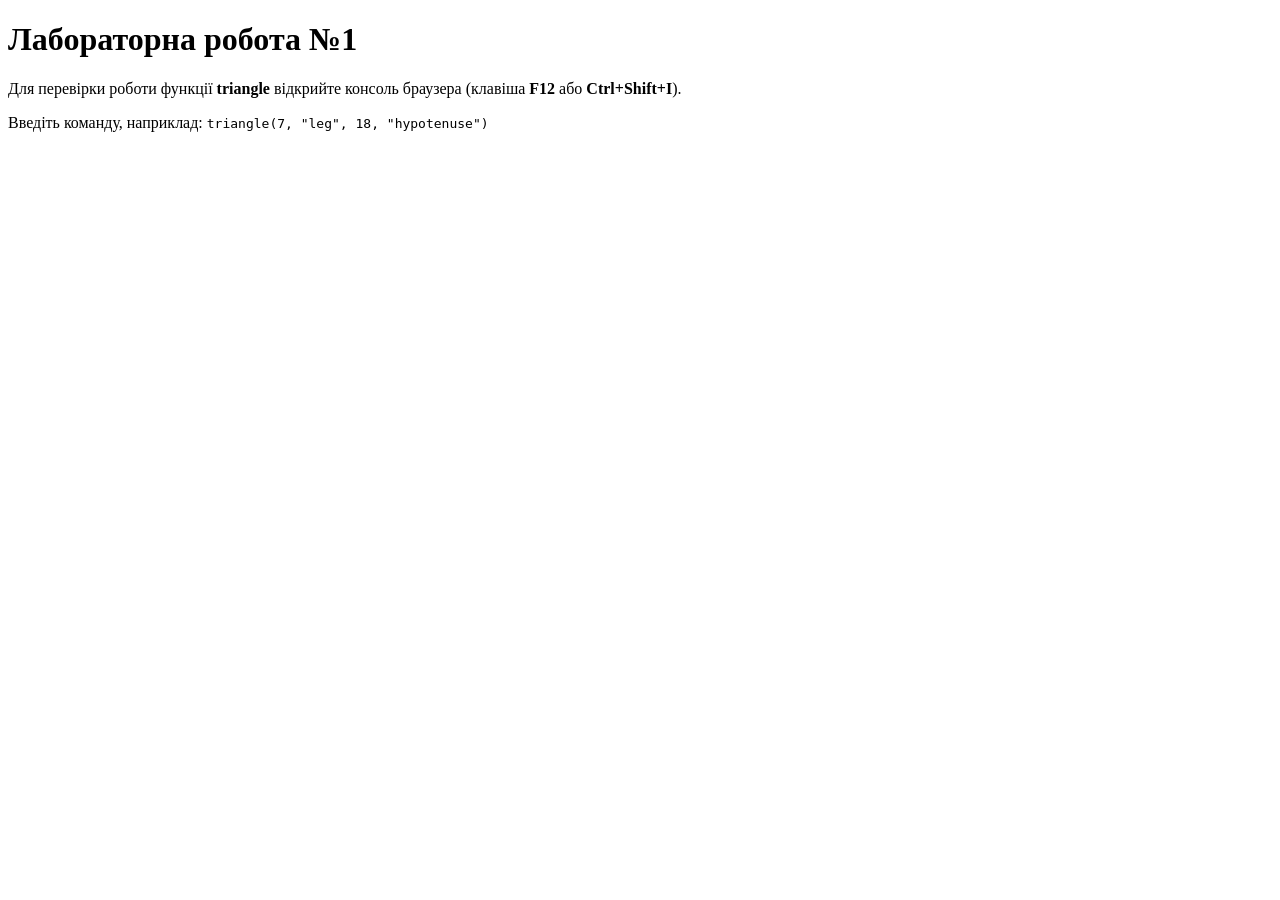
<file: index.html>
<!DOCTYPE html>
<html lang="uk">
<head>
    <meta charset="UTF-8">
    <title>Лабораторна робота №1 - JavaScript</title>
</head>
<body>
    <h1>Лабораторна робота №1</h1>
    <p>Для перевірки роботи функції <strong>triangle</strong> відкрийте консоль браузера (клавіша <strong>F12</strong> або <strong>Ctrl+Shift+I</strong>).</p>
    <p>Введіть команду, наприклад: <code>triangle(7, "leg", 18, "hypotenuse")</code></p>

    <script src="solution.js"></script>
</body>
</html>
</file>
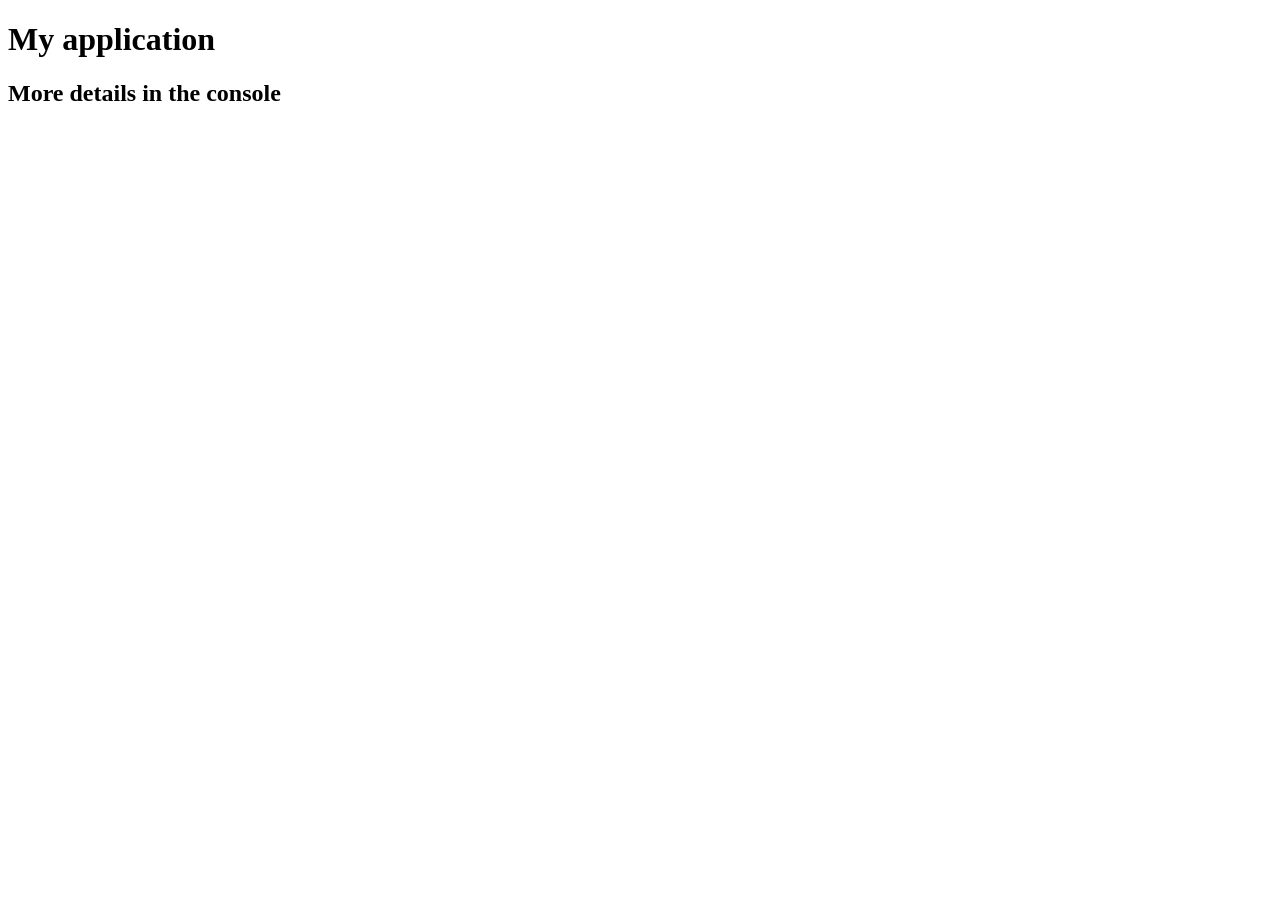
<file: Lab/index.html>
<!DOCTYPE html>
<html>
<head>
	<meta charset="utf-8">
	<title>My application</title>
</head>
<body>
	<h1>My application</h1>
	<h2>More details in the console</h2>

	<script src="SpeakHello.js"></script>
	<script src="SpeakGoodBye.js"></script>
	<script src="script.js"></script>
</body>
</html>
</file>
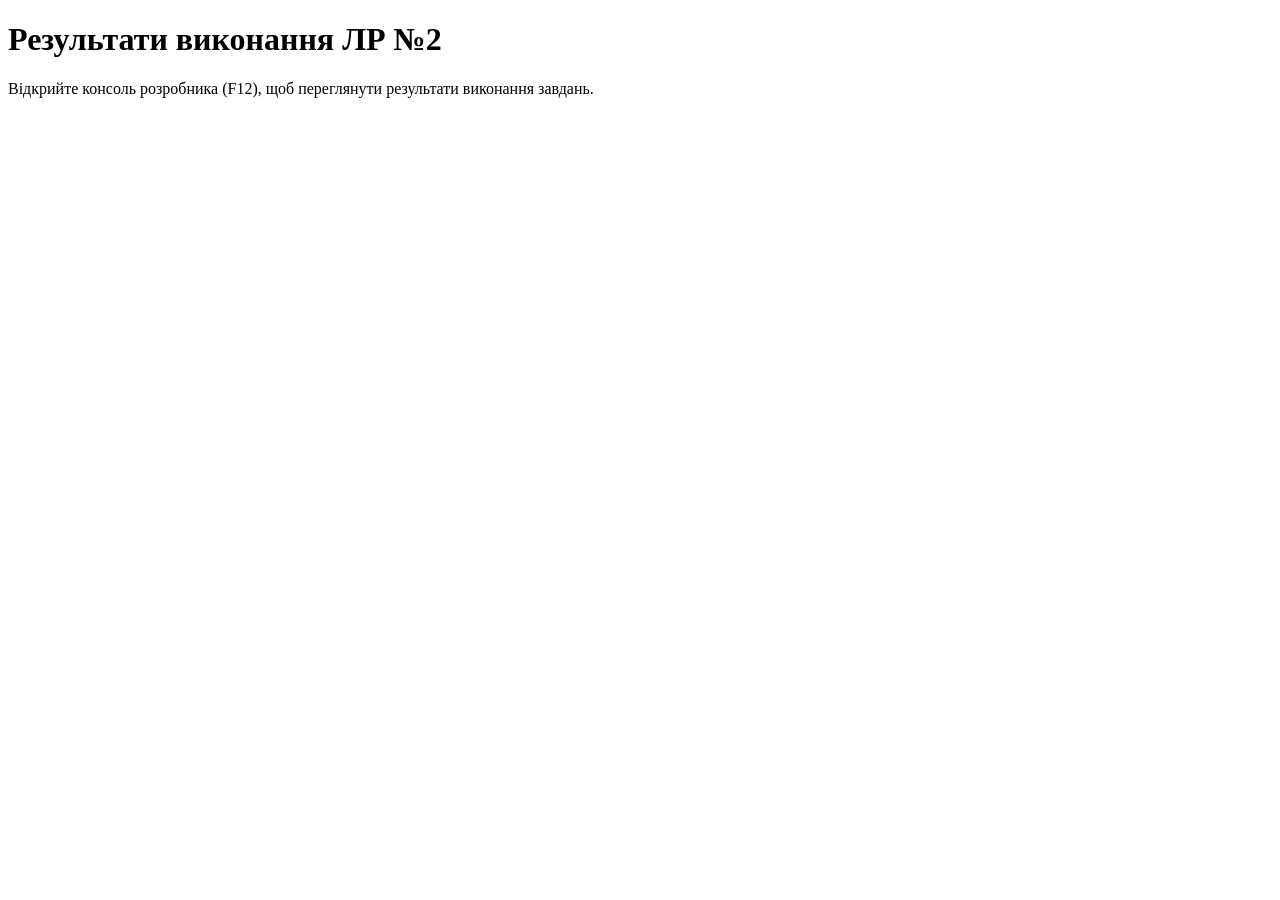
<file: Lab2/index.html>
<!DOCTYPE html>
<html lang="uk">
<head>
    <meta charset="UTF-8">
    <title>Лабораторна робота №2</title>
</head>
<body>
    <h1>Результати виконання ЛР №2</h1>
    <p>Відкрийте консоль розробника (F12), щоб переглянути результати виконання завдань.</p>

    <script>
        var car1 = new Object();
        car1.color = "Red";
        car1.maxSpeed = 220;
        car1.driver = {
            name: "Краївський Станіслав",
            category: "B",
            personal_limitations: "No driving at night"
        };
        car1.tuning = true;
        car1["number of accidents"] = 0;

        var car2 = {
            color: "Blue",
            maxSpeed: 190,
            driver: {
                name: "Краївський Станіслав",
                category: "B",
                personal_limitations: null
            },
            tuning: false,
            "number of accidents": 2
        };

        car1.drive = function() {
            console.log("I am not driving at night");
        };
        car1.drive();

        car2.drive = function() {
            console.log("I can drive anytime");
        };
        car2.drive();

        function Truck(color, weight, avgSpeed, brand, model) {
            this.color = color;
            this.weight = weight;
            this.avgSpeed = avgSpeed;
            this.brand = brand;
            this.model = model;
            this.trip = function() {
                if (!this.driver) {
                    console.log("No driver assigned");
                } else {
                    var msg = "Driver " + this.driver.name;
                    msg += this.driver.nightDriving ? " drives at night" : " does not drive at night";
                    msg += " and has " + this.driver.experience + " years of experience";
                    console.log(msg);
                }
            };
        }

        Truck.prototype.AssignDriver = function(name, nightDriving, experience) {
            this.driver = {
                name: name,
                nightDriving: nightDriving,
                experience: experience
            };
        };

        var truck1 = new Truck("White", 5000, 80.5, "Volvo", "FH16");
        var truck2 = new Truck("Black", 4500, 75.0, "MAN", "TGX");

        truck1.AssignDriver("Петро Петров", true, 10);
        truck2.AssignDriver("Іван Іваненко", false, 3);

        truck1.trip();
        truck2.trip();

        class Square {
            constructor(a) {
                this.a = a;
            }

            static help() {
                console.log("Квадрат — це правильний чотирикутник, у якого всі сторони і кути рівні.");
            }

            length() {
                console.log(this.a * 4);
            }

            square() {
                console.log(this.a * this.a);
            }

            info() {
                console.log("Сторони: " + this.a + ", " + this.a + ", " + this.a + ", " + this.a);
                console.log("Кути: 90, 90, 90, 90");
                console.log("Периметр: " + (this.a * 4));
                console.log("Площа: " + (this.a * this.a));
            }
        }

        class Rectangle extends Square {
            constructor(a, b) {
                super(a);
                this.b = b;
            }

            static help() {
                console.log("Прямокутник — чотирикутник, у якого всі кути прямі.");
            }

            length() {
                console.log(2 * (this.a + this.b));
            }

            square() {
                console.log(this.a * this.b);
            }

            info() {
                console.log("Сторони: " + this.a + ", " + this.b + ", " + this.a + ", " + this.b);
                console.log("Кути: 90, 90, 90, 90");
                console.log("Периметр: " + (2 * (this.a + this.b)));
                console.log("Площа: " + (this.a * this.b));
            }
        }

        class Rhombus extends Square {
            constructor(a, alpha, beta) {
                super(a);
                this.alpha = alpha;
                this.beta = beta;
            }

            static help() {
                console.log("Ромб — паралелограм, у якого всі сторони рівні.");
            }

            length() {
                console.log(this.a * 4);
            }

            square() {
                console.log(this.a * this.a * Math.sin(this.alpha * Math.PI / 180));
            }

            info() {
                console.log("Сторони: " + this.a + " (всі 4)");
                console.log("Кути: " + this.alpha + ", " + this.beta + ", " + this.alpha + ", " + this.beta);
                console.log("Периметр: " + (this.a * 4));
                console.log("Площа: " + (this.a * this.a * Math.sin(this.alpha * Math.PI / 180)));
            }
        }

        class Parallelogram extends Rectangle {
            constructor(a, b, alpha, beta) {
                super(a, b);
                this.alpha = alpha;
                this.beta = beta;
            }

            static help() {
                console.log("Паралелограм — чотирикутник, у якого протилежні сторони попарно паралельні.");
            }

            length() {
                console.log(2 * (this.a + this.b));
            }

            square() {
                console.log(this.a * this.b * Math.sin(this.alpha * Math.PI / 180));
            }

            info() {
                console.log("Сторони: " + this.a + ", " + this.b + ", " + this.a + ", " + this.b);
                console.log("Кути: " + this.alpha + ", " + this.beta + ", " + this.alpha + ", " + this.beta);
                console.log("Периметр: " + (2 * (this.a + this.b)));
                console.log("Площа: " + (this.a * this.b * Math.sin(this.alpha * Math.PI / 180)));
            }
        }

        class RectangleWithAccessors extends Rectangle {
            get sideA() { return this.a; }
            set sideA(value) { this.a = value; }
            get sideB() { return this.b; }
            set sideB(value) { this.b = value; }
        }

        Square.help();
        Rectangle.help();
        Rhombus.help();
        Parallelogram.help();

        const s = new Square(5);
        const r = new Rectangle(4, 6);
        const rh = new Rhombus(5, 120, 60);
        const p = new Parallelogram(4, 7, 110, 70);

        s.info();
        r.info();
        rh.info();
        p.info();

        function Triangular(a = 3, b = 4, c = 5) {
            return { a, b, c };
        }

        const tri1 = Triangular();
        const { a: a2, b: b2, c: c2 } = Triangular(6, 8, 10);
        const tri2 = { a: a2, b: b2, c: c2 };
        const { a: a3, b: b3, c: c3 } = Triangular(10, 10, 12);
        const tri3 = { a: a3, b: b3, c: c3 };

        console.log(tri1);
        console.log(tri2);
        console.log(tri3);

        function PiMultiplier(num) {
            return function() {
                return Math.PI * num;
            };
        }

        const mult1 = PiMultiplier(2);
        const mult2 = PiMultiplier(2/3);
        const mult3 = PiMultiplier(1/2);

        console.log(mult1());
        console.log(mult2());
        console.log(mult3());

        function Painter(color) {
            return function(obj) {
                if (obj.type) {
                    console.log(color + " " + obj.type);
                } else {
                    console.log("No 'type' property occurred!");
                }
            };
        }

        const PaintBlue = Painter("Blue");
        const PaintRed = Painter("Red");
        const PaintYellow = Painter("Yellow");

        const obj1 = { maxSpeed: 280, type: "Sportcar", color: "magenta" };
        const obj2 = { type: "Truck", "avg speed": 90, "load capacity": 2400 };
        const obj3 = { maxSpeed: 180, color: "purple", isCar: true };

        PaintBlue(obj1); PaintRed(obj1); PaintYellow(obj1);
        PaintBlue(obj2); PaintRed(obj2); PaintYellow(obj2);
        PaintBlue(obj3); PaintRed(obj3); PaintYellow(obj3);
    </script>
</body>
</html>
</file>
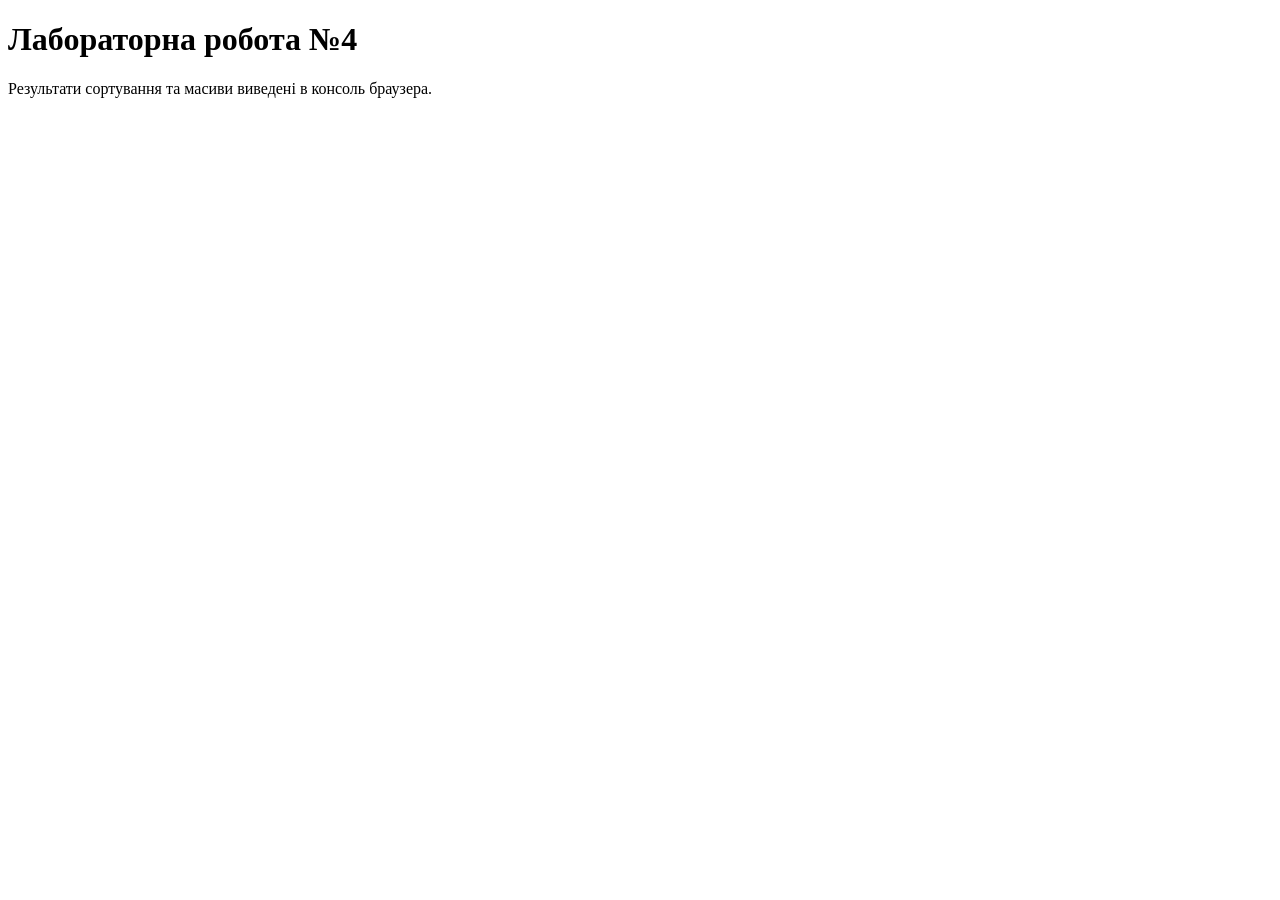
<file: Lab4/index.html>
<!DOCTYPE html>
<html lang="uk">
<head>
    <meta charset="UTF-8">
    <title>Lab 4 - JavaScript Sorting</title>
</head>
<body>
    <h1>Лабораторна робота №4</h1>
    <p>Результати сортування та масиви виведені в консоль браузера.</p>

    <script src="sortLib.js"></script>
    <script>
        let normalArray = Array.from({length: 100}, () => Math.floor(Math.random() * 1000));
        let sparseArray = [50, 10, 80];
        sparseArray[105] = 5;

        console.log("ПОЧАТКОВІ ДАНІ:");
        console.log("Нормальний масив:", normalArray);
        console.log("Розріджений масив:", sparseArray);

        console.log("\n=== ТЕСТУВАННЯ: НЕРОЗРІДЖЕНИЙ МАСИВ ===");
        SortLib.bubbleSort([...normalArray]);
        SortLib.selectionSort([...normalArray]);
        SortLib.insertionSort([...normalArray]);
        SortLib.shellSort([...normalArray]);
        SortLib.quickSort([...normalArray]);

        console.log("\n=== ТЕСТУВАННЯ: РОЗРІДЖЕНИЙ МАСИВ ===");
        SortLib.bubbleSort([...sparseArray]);
        SortLib.selectionSort([...sparseArray]);
        SortLib.insertionSort([...sparseArray]);
        SortLib.shellSort([...sparseArray]);
        SortLib.quickSort([...sparseArray]);
    </script>
</body>
</html>
</file>
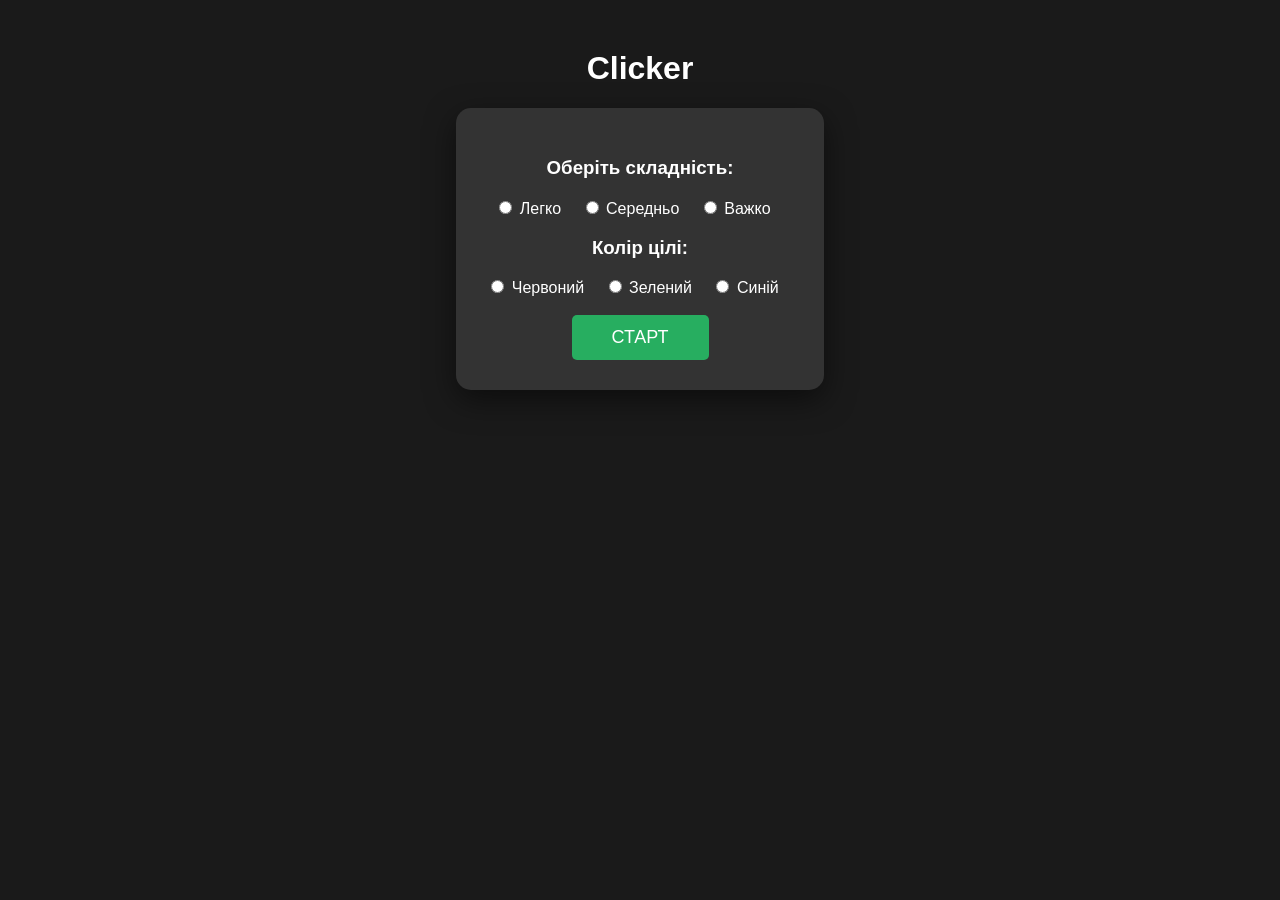
<file: Lab5/index.html>
<!DOCTYPE html>
<html lang="uk">
<head>
    <meta charset="UTF-8">
    <meta name="viewport" content="width=device-width, initial-scale=1.0">
    <title>Clicker - Lab 5</title>
    <style>
        body { 
            font-family: 'Segoe UI', sans-serif; 
            text-align: center; 
            background: #1a1a1a; 
            color: white; 
            margin: 0;
            overflow-x: hidden;
        }
        #setup { margin-top: 50px; }
        .menu { 
            background: #333; 
            padding: 30px; 
            border-radius: 15px; 
            display: inline-block; 
            box-shadow: 0 10px 30px rgba(0,0,0,0.5);
        }
        
        #game-area { 
            width: 90vw; 
            height: 70vh; 
            max-width: 1200px;
            min-height: 400px;
            border: 4px solid #444; 
            margin: 20px auto; 
            display: none; 
            position: relative; 
            background: #222;
            overflow: hidden; 
            cursor: crosshair;
        }
        @keyframes pop {
            0% { transform: scale(0); opacity: 0; }
            80% { transform: scale(1.1); opacity: 1; }
            100% { transform: scale(1); opacity: 1; }
        }

        .target { 
            position: absolute; 
            border: 2px solid white; 
            border-radius: 6px; 
            box-shadow: 0 0 15px rgba(0,0,0,0.3);
            animation: pop 0.2s ease-out;
            transition: transform 0.1s;
        }

        
        .target:active { 
            transform: scale(0.85); 
            filter: brightness(1.2);
        }
        .stats { font-size: 24px; margin: 10px; display: none; }
        #timer-bar { 
            width: 100%; 
            height: 8px; 
            background: #e74c3c; 
            position: absolute; 
            top: 0; 
            left: 0; 
            transition: width 0.1s linear; 
        }
        button {
            padding: 12px 40px;
            font-size: 18px;
            background: #27ae60;
            color: white;
            border: none;
            border-radius: 5px;
            cursor: pointer;
            transition: 0.3s;
        }
        button:hover { background: #2ecc71; }
        label { margin-right: 15px; cursor: pointer; }
    </style>
</head>
<body>

    <div id="setup">
        <h1>Clicker</h1>
        <div class="menu">
            <h3>Оберіть складність:</h3>
            <input type="radio" name="diff" value="easy" id="e"> <label for="e">Легко</label>
            <input type="radio" name="diff" value="medium" id="m"> <label for="m">Середньо</label>
            <input type="radio" name="diff" value="hard" id="h"> <label for="h">Важко</label>
            
            <h3>Колір цілі:</h3>
            <input type="radio" name="clr" value="#e74c3c" id="r"> <label for="r">Червоний</label>
            <input type="radio" name="clr" value="#2ecc71" id="g"> <label for="g">Зелений</label>
            <input type="radio" name="clr" value="#3498db" id="b"> <label for="b">Синій</label>
            <br><br>
            <button id="startBtn">СТАРТ</button>
        </div>
    </div>

    <div class="stats" id="stats-ui">
        Очки: <b id="score">0</b> | Час: <b id="time-left">0.0</b>с
    </div>

    <div id="game-area">
        <div id="timer-bar"></div>
    </div>

    <script src="script.js"></script>
</body>
</html>
</file>
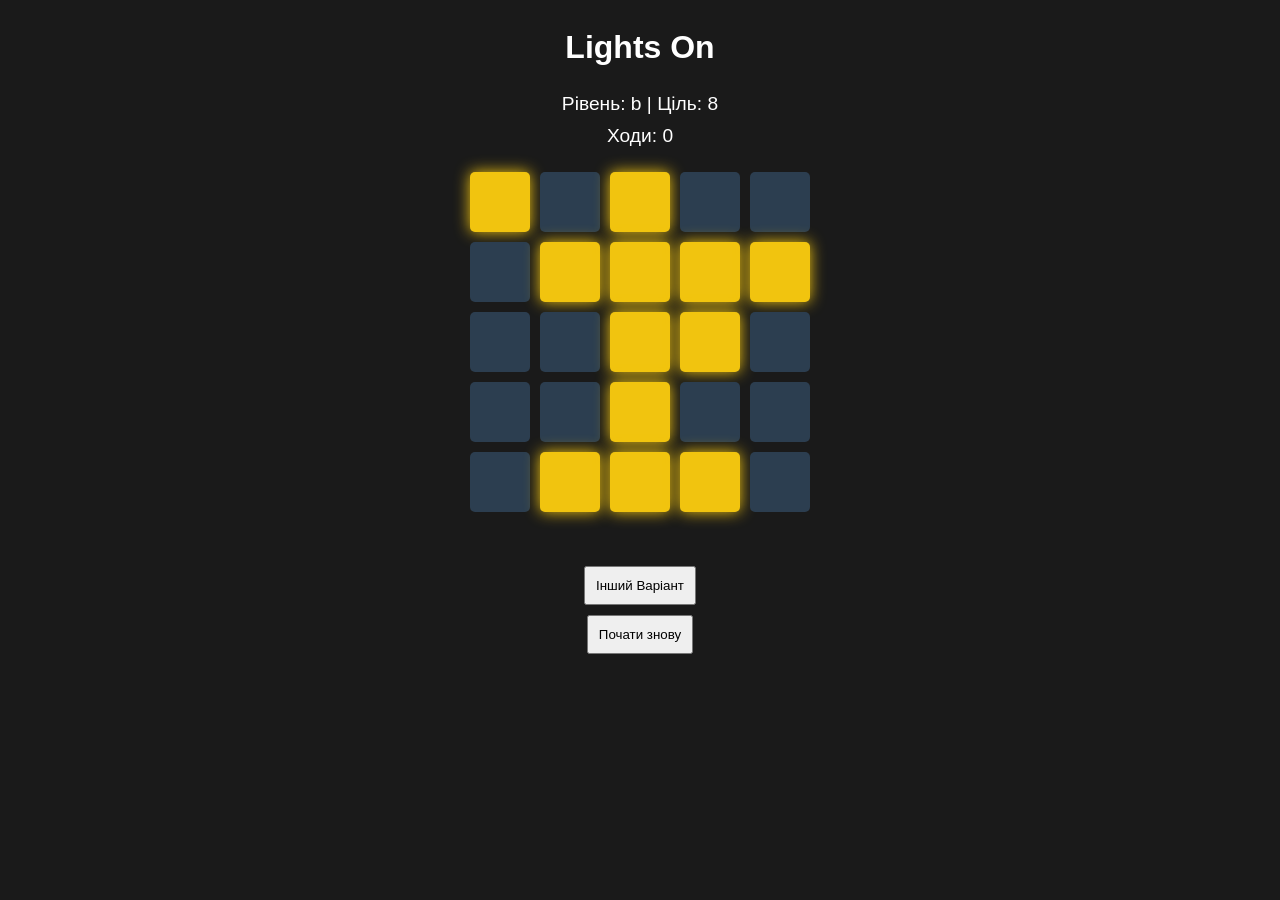
<file: Lab6/index.html>
<!DOCTYPE html>
<html lang="uk">
<head>
    <meta charset="UTF-8">
    <title>Lab 6 - Lights On 5x5</title>
    <style>
        body { font-family: sans-serif; display: flex; flex-direction: column; align-items: center; background: #1a1a1a; color: white; }
        .grid { display: grid; grid-template-columns: repeat(5, 60px); gap: 10px; margin: 20px 0; }
        .cell { width: 60px; height: 60px; border-radius: 5px; cursor: pointer; border: none; transition: 0.2s; }
        .on { background: #f1c40f; box-shadow: 0 0 15px #f1c40f; }
        .off { background: #2c3e50; }
        .info { margin: 5px; font-size: 1.2rem; }
        #status { color: #2ecc71; font-weight: bold; min-height: 1.5em; }
    </style>
</head>
<body>
    <h1>Lights On</h1>
    <div class="info">Рівень: <span id="lvl-id"></span> | Ціль: <span id="target-moves"></span></div>
    <div class="info">Ходи: <span id="move-count">0</span></div>
    <div id="game-board" class="grid"></div>
    <div id="status"></div>
    <button onclick="location.reload()" style="padding: 10px; margin-top: 10px; cursor: pointer;">Інший Варіант</button>
    <button onclick="restartLevel()" style="padding: 10px; margin-top: 10px; cursor: pointer;">Почати знову</button>

    <script src="script.js"></script>
</body>
</html>
</file>
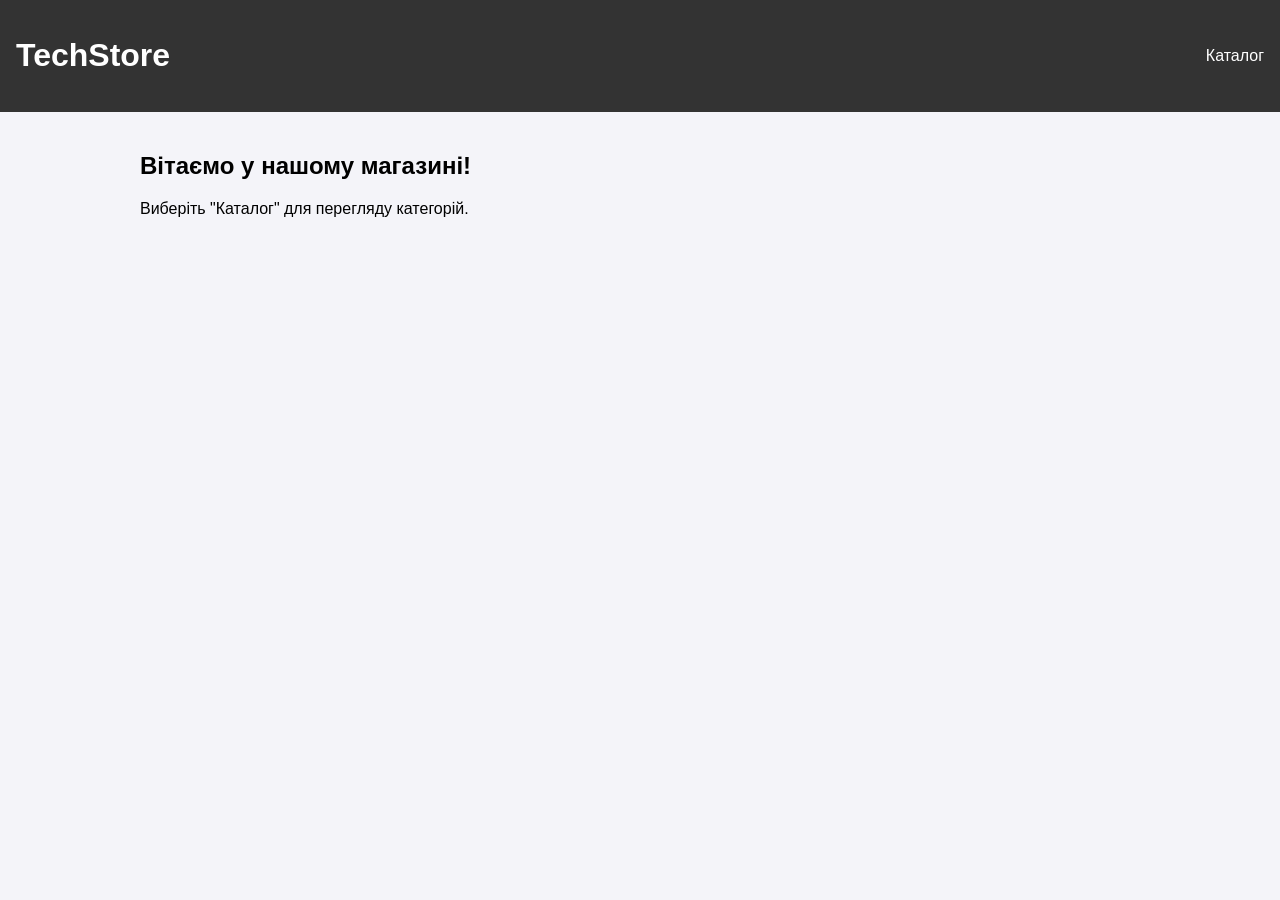
<file: Lab7/index.html>
<!DOCTYPE html>
<html lang="uk">
<head>
    <meta charset="UTF-8">
    <title>Лабораторна робота 7 - Ajax Shop</title>
    <style>
        body { font-family: 'Segoe UI', Tahoma, Geneva, Verdana, sans-serif; margin: 0; padding: 0; background: #f4f4f9; }
        header { background: #333; color: white; padding: 1rem; display: flex; justify-content: space-between; align-items: center; }
        nav a { color: white; margin-left: 20px; text-decoration: none; cursor: pointer; }
        main { padding: 20px; max-width: 1000px; margin: auto; }
        .categories-list { display: flex; gap: 15px; list-style: none; padding: 0; }
        .categories-list li { background: #007bff; color: white; padding: 10px 20px; border-radius: 5px; cursor: pointer; }
        .product-grid { display: grid; grid-template-columns: repeat(auto-fill, minmax(250px, 1fr)); gap: 20px; margin-top: 20px; }
        .product-card { background: white; border: 1px solid #ddd; padding: 15px; border-radius: 8px; text-align: center; }
        .product-card img { max-width: 200px; height: auto; border-radius: 4px; }
        .special-link { margin-top: 20px; display: inline-block; color: #d9534f; font-weight: bold; cursor: pointer; }
        header h1:hover {color: #007bff; transition: 0.3s;}
        button:hover {background-color: #5a6268 !important; transition: 0.3s;}
    </style>
</head>
<body>

<header>
    <h1 style="cursor: pointer;" onclick="location.reload()">TechStore</h1>
    <nav>
        
        <a onclick="loadCatalog()">Каталог</a>
    </nav>
</header>

<main id="main-content">
    <h2>Вітаємо у нашому магазині!</h2>
    <p>Виберіть "Каталог" для перегляду категорій.</p>
</main>

<script>
    const mainContent = document.getElementById('main-content');

    
    function ajaxRequest(url, callback) {
        fetch(url)
            .then(response => response.json())
            .then(data => callback(data))
            .catch(error => console.error('Помилка завантаження:', error));
    }

    
    function loadCatalog() {
        ajaxRequest('categories.json', function(categories) {
            let html = '<h2>Категорії товарів</h2><ul class="categories-list">';
            categories.forEach(cat => {
                html += `<li onclick="loadCategory('${cat.shortname}')">${cat.name}</li>`;
            });
            html += '</ul>';
            html += `<a class="special-link" onclick="loadSpecials()"> Specials (Випадкова категорія)</a>`;
            mainContent.innerHTML = html;
        });
    }

    
   function loadCategory(shortname) {
    ajaxRequest(`${shortname}.json`, function(data) {
        let html = `<h2>${data.category_name}</h2>`;
        html += '<div class="product-grid">';
        
        data.items.forEach(item => {
            html += `
                <div class="product-card">
                    <img src="https://placehold.co/200x200?text=${item.shortname}" alt="${item.name}">
                    <h3>${item.name}</h3>
                    <p>${item.description}</p>
                    <p><strong>Ціна: ${item.price}</strong></p>
                </div>
            `;
        });
        
        html += '</div>';

        
        html += `
            <div style="margin-top: 30px; text-align: center;">
                <button onclick="loadCatalog()" style="padding: 10px 25px; background-color: #6c757d; color: white; border: none; border-radius: 5px; cursor: pointer; font-size: 16px;">
                    ← Назад до категорій
                </button>
            </div>
        `;
        
        mainContent.innerHTML = html;
    });
}

    
    function loadSpecials() {
        ajaxRequest('categories.json', function(categories) {
            const randomIndex = Math.floor(Math.random() * categories.length);
            const randomCat = categories[randomIndex].shortname;
            loadCategory(randomCat);
        });
    }
</script>

</body>
</html>
</file>
